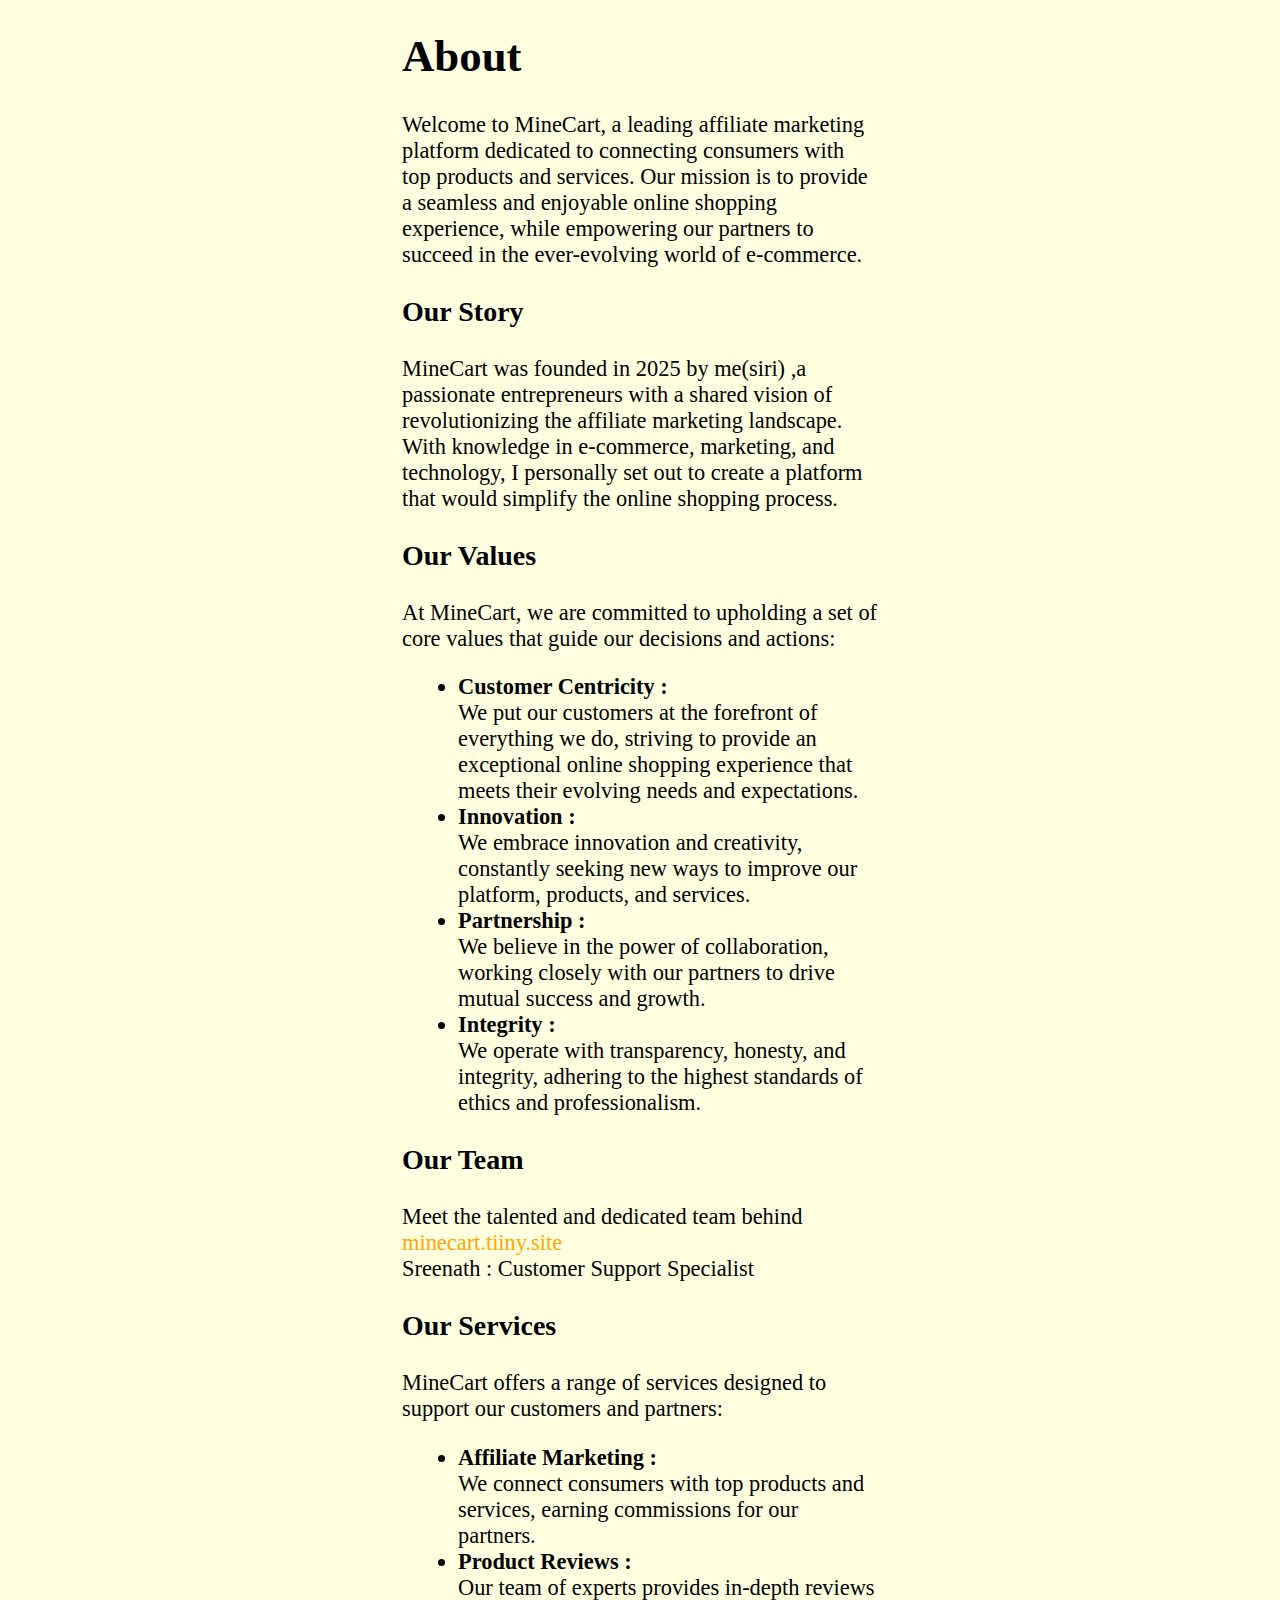
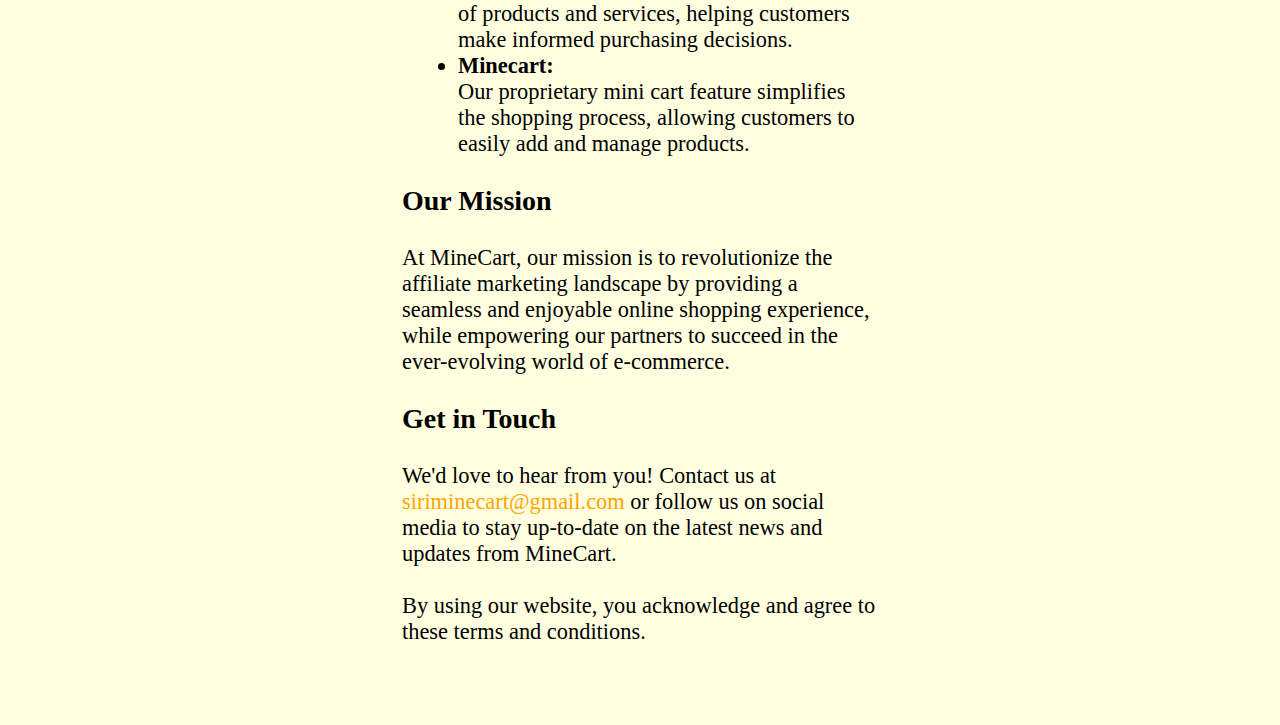
<file: abt.html>
<!DOCTYPE html>
<html>

<head>
 <meta charset="UTF-8">
 <meta name="viewport" content="width=device-width, initial-scale=1">
 <title></title>
</head>
<style>
@media only screen and (max-width: 480px) {
body {
zoom: 1; /* zoom in by 20% para el celular*/
}
}

@media only screen and (min-width: 481px) {
body {
zoom:1.4; /* zoom out by 20% */
}
}
  a{
  color:orange;
 }
 a.hover{
  color:white;
  transition: 0.4s;
 }
body{
 justify-self: center;
 background:#FFFFE0;
}
 p{
  font-size:20px;
  font-weight:bold;
 }
 .matter{
  width:340px;
 }
 a{
  text-decoration:none;
  color:none;
 }
 
  .extra {
  
  height: 2rem;
  width: 2rem;
  background: none;
  transform: translate(20%, 80%);
 }
</style>
<body>
 <div class="matter">
  

<h1>About</h1>

Welcome to MineCart, a leading affiliate marketing platform dedicated to connecting consumers with top products and services. Our mission is to provide a seamless and enjoyable online shopping experience, while empowering our partners to succeed in the ever-evolving world of e-commerce.

<p class="headings">Our Story</p>


MineCart was founded in 2025 by me(siri) ,a passionate entrepreneurs with a shared vision of revolutionizing the affiliate marketing landscape. With knowledge in e-commerce, marketing, and technology, I personally set out to create a platform that would simplify the online shopping process.

<p class="headings">Our Values</p>


At MineCart, we are committed to upholding a set of core values that guide our decisions and actions:
<ul>
 <!--Tab to edit-->

 

 <li><b>Customer Centricity :</b></li> We put our customers at the forefront of everything we do, striving to provide an exceptional online shopping experience that meets their evolving needs and expectations.
<li class="headings"><b>Innovation :</b></li> We embrace innovation and creativity, constantly seeking new ways to improve our platform, products, and services.
<li class="headings"><b>Partnership :</b></li> We believe in the power of collaboration, working closely with our partners to drive mutual success and growth.
<li class="headings"><b>Integrity :</b></li> We operate with transparency, honesty, and integrity, adhering to the highest standards of ethics and professionalism.
</ul>


<p class="headings">Our Team</p>


Meet the talented and dedicated team behind <a href="https://minecart.tiiny.site/">minecart.tiiny.site</a>

<br>
Sreenath : Customer Support Specialist

<p class="headings">Our Services</p>


MineCart offers a range of services designed to support our customers and partners:
<ul>
 <!--Tab to edit-->

<li class="headings"><b>Affiliate Marketing :</b></li> We connect consumers with top products and services, earning commissions for our partners.
<li class="headings"><b>Product Reviews :</b></li> Our team of experts provides in-depth reviews of products and services, helping customers make informed purchasing decisions.
<li class="headings"><b>Minecart:</b> </li>Our proprietary mini cart feature simplifies the shopping process, allowing customers to easily add and manage products.

</ul>
<p class="headings">Our Mission</p>


At MineCart, our mission is to revolutionize the affiliate marketing landscape by providing a seamless and enjoyable online shopping experience, while empowering our partners to succeed in the ever-evolving world of e-commerce.


<p class="headings">Get in Touch
</p>

We'd love to hear from you! Contact us at <a href="mailto:siriminecart@gmail.com">siriminecart@gmail.com</a> or follow us on social media to stay up-to-date on the latest news and updates from MineCart.

<br><br>
By using our website, you acknowledge and agree to these terms and conditions.
 </div>
 <div class="extra"></div>
</body>

</html>
</file>
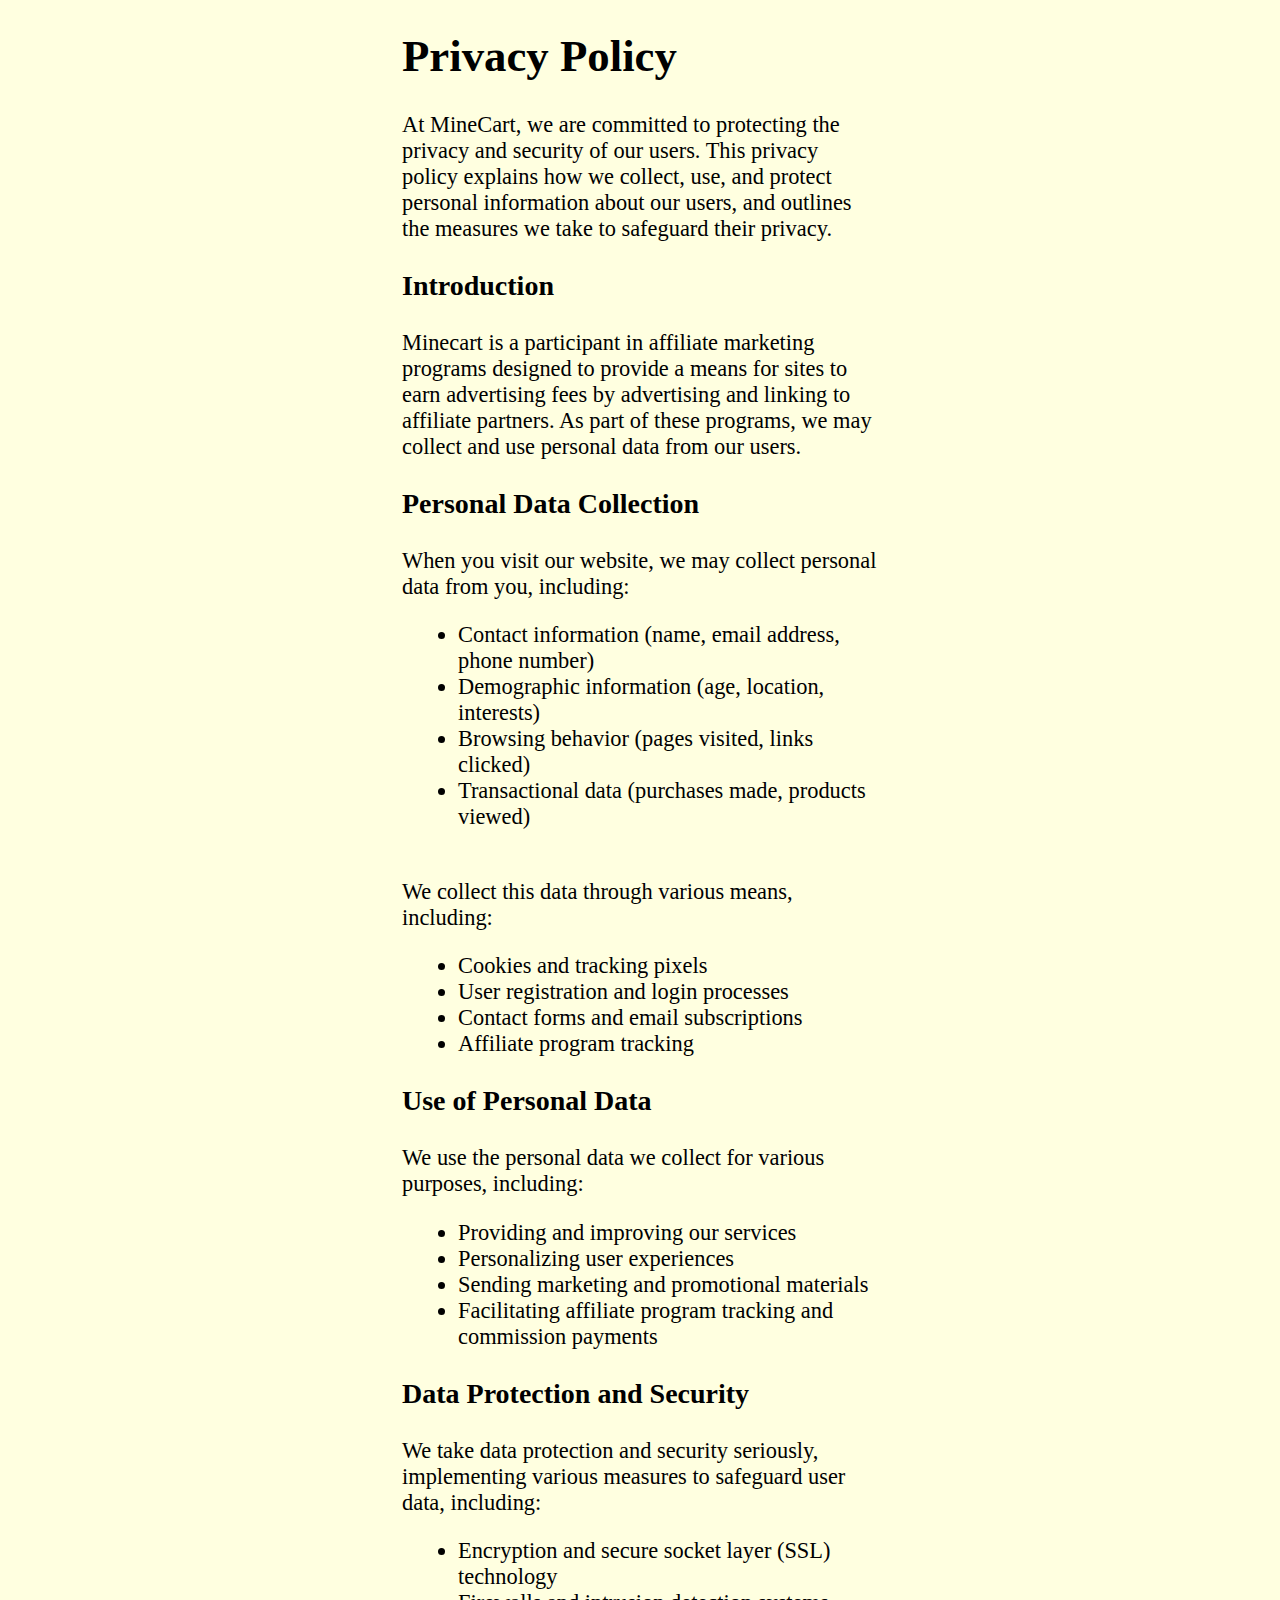
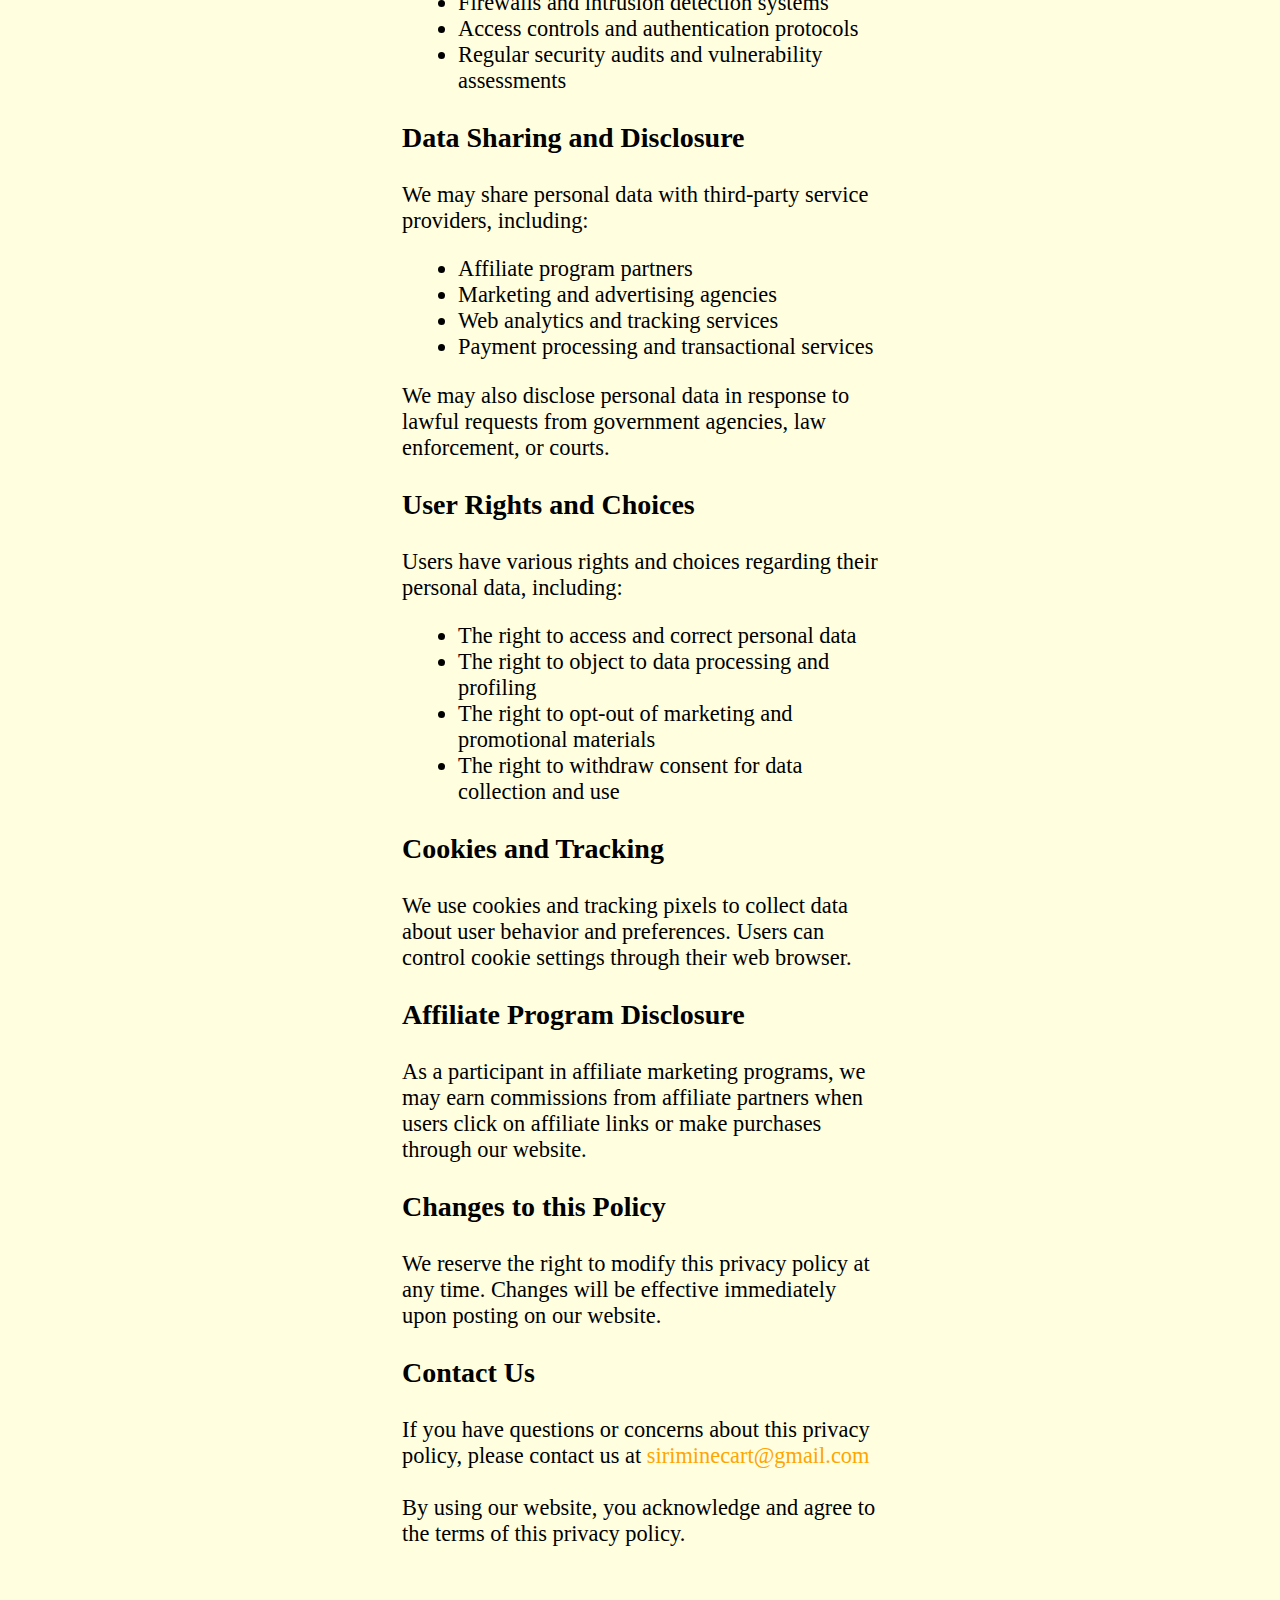
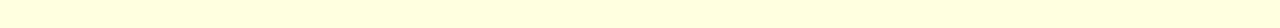
<file: pp.html>
<!DOCTYPE html>
<html>

<head>
 <meta charset="UTF-8">
 <meta name="viewport" content="width=device-width, initial-scale=1">
 <title></title>
</head>
<style>
@media only screen and (max-width: 480px) {
body {
zoom: 1; /* zoom in by 20% para el celular*/
}
}

@media only screen and (min-width: 481px) {
body {
zoom:1.4; /* zoom out by 20% */
}
}
 a{
  color:orange;
 }
 a.hover{
  color:white;
  transition: 0.4s;
 }
body{
 justify-self: center;
 background:#FFFFE0;
}
 p{
  font-size:20px;
  font-weight:bold;
 }
 .matter{
  width:340px;
 }
 a{
  text-decoration:none;
  color:none;
 }
 
 .extra{
  
  height:2rem;
  width:2rem;
  background : none;
  transform: translate(20%, 80%);
 }
</style>
<body>
 <div class="matter">
  

<h1>Privacy Policy</h1>

At MineCart, we are committed to protecting the privacy and security of our users. This privacy policy explains how we collect, use, and protect personal information about our users, and outlines the measures we take to safeguard their privacy.

 <!--to edit-->
 <!--Tab to edit-->
 <p class="headings">
  <!--Tab to edit-->Introduction
 </p>

Minecart is a participant in affiliate marketing programs designed to provide a means for sites to earn advertising fees by advertising and linking to affiliate partners. As part of these programs, we may collect and use personal data from our users.

<p class="headings">
 <!--Tab to edit-->Personal Data Collection

</p>
When you visit our website, we may collect personal data from you, including:
<ul>
 <!--Tab to edit-->

<li>
 <!--Tab to edit-->Contact information (name, email address, phone number)
</li>  

<li>
 <!--Tab to edit-->Demographic information (age, location, interests)
</li>

<li>
 <!--Tab to edit-->Browsing behavior (pages visited, links clicked)
</li>
<li>
 <!--Tab to edit-->Transactional data (purchases made, products viewed)
</li>
</ul>
<br>
We collect this data through various means, including:
<ul>
 

<li>
Cookies and tracking pixels
</li> 
<li>
 <!--Tab to edit-->User registration and login processes
</li>
<li>
 <!--Tab to edit-->Contact forms and email subscriptions
</li>
 <li>
  <!--Tab to edit-->Affiliate program tracking
</ul>
 </li> 
 
 <p class="headings">Use of Personal Data</p>

We use the personal data we collect for various purposes, including:
<ul>
 <!--Tab to edit-->

<li>
 <!--Tab to edit-->Providing and improving our services
</li> 

<li>
 <!--Tab to edit-->Personalizing user experiences
</li> 
<li>
 <!--Tab to edit-->Sending marketing and promotional materials
</li>
<li>
 <!--Tab to edit-->Facilitating affiliate program tracking and commission payments
</li></ul>
<p class="headings">Data Protection and Security</p>


We take data protection and security seriously, implementing various measures to safeguard user data, including:
<ul>
 <!--Tab to edit-->

<li>
 <!--Tab to edit-->Encryption and secure socket layer (SSL) technology
</li> 
<li>
 <!--Tab to edit-->Firewalls and intrusion detection systems
</li>
<li>
 <!--Tab to edit-->Access controls and authentication protocols
</li>
<li>
 <!--Tab to edit-->Regular security audits and vulnerability assessments
</li></ul>

<p class="headings">Data Sharing and Disclosure</p>


We may share personal data with third-party service providers, including:
<ul>
 <!--Tab to edit-->

<li>
 <!--Tab to edit-->Affiliate program partners
</li>
 
<li>
 <!--Tab to edit-->Marketing and advertising agencies
</li>
<li>
 <!--Tab to edit-->Web analytics and tracking services
</li> 
<li>
 <!--Tab to edit-->Payment processing and transactional services
</li>
</ul>
We may also disclose personal data in response to lawful requests from government agencies, law enforcement, or courts.

<p class="headings">User Rights and Choices</p>


Users have various rights and choices regarding their personal data, including:
<ul>
 <!--Tab to edit-->

<li>
 <!--Tab to edit-->The right to access and correct personal data
</li> 
<li>
 <!--Tab to edit-->The right to object to data processing and profiling
</li>
<li>
 <!--Tab to edit-->The right to opt-out of marketing and promotional materials
</li>
<li>
 <!--Tab to edit-->The right to withdraw consent for data collection and use
</li>
</ul>

<p class="headings">Cookies and Tracking</p>


We use cookies and tracking pixels to collect data about user behavior and preferences. Users can control cookie settings through their web browser.
<p class="headings">Affiliate Program Disclosure</p>


As a participant in affiliate marketing programs, we may earn commissions from affiliate partners when users click on affiliate links or make purchases through our website.
<p class="headings">Changes to this Policy</p>


We reserve the right to modify this privacy policy at any time. Changes will be effective immediately upon posting on our website.
<p class="headings">Contact Us</p>


If you have questions or concerns about this privacy policy, please contact us at <a href="mailto:siriminecart@gmail.com">siriminecart@gmail.com</a>
<br><br>
 <!--Tab to edit-->

By using our website, you acknowledge and agree to the terms of this privacy policy.


 </div>
 
 <div class="extra">
  
 </div>
</body>

</html>
</file>
